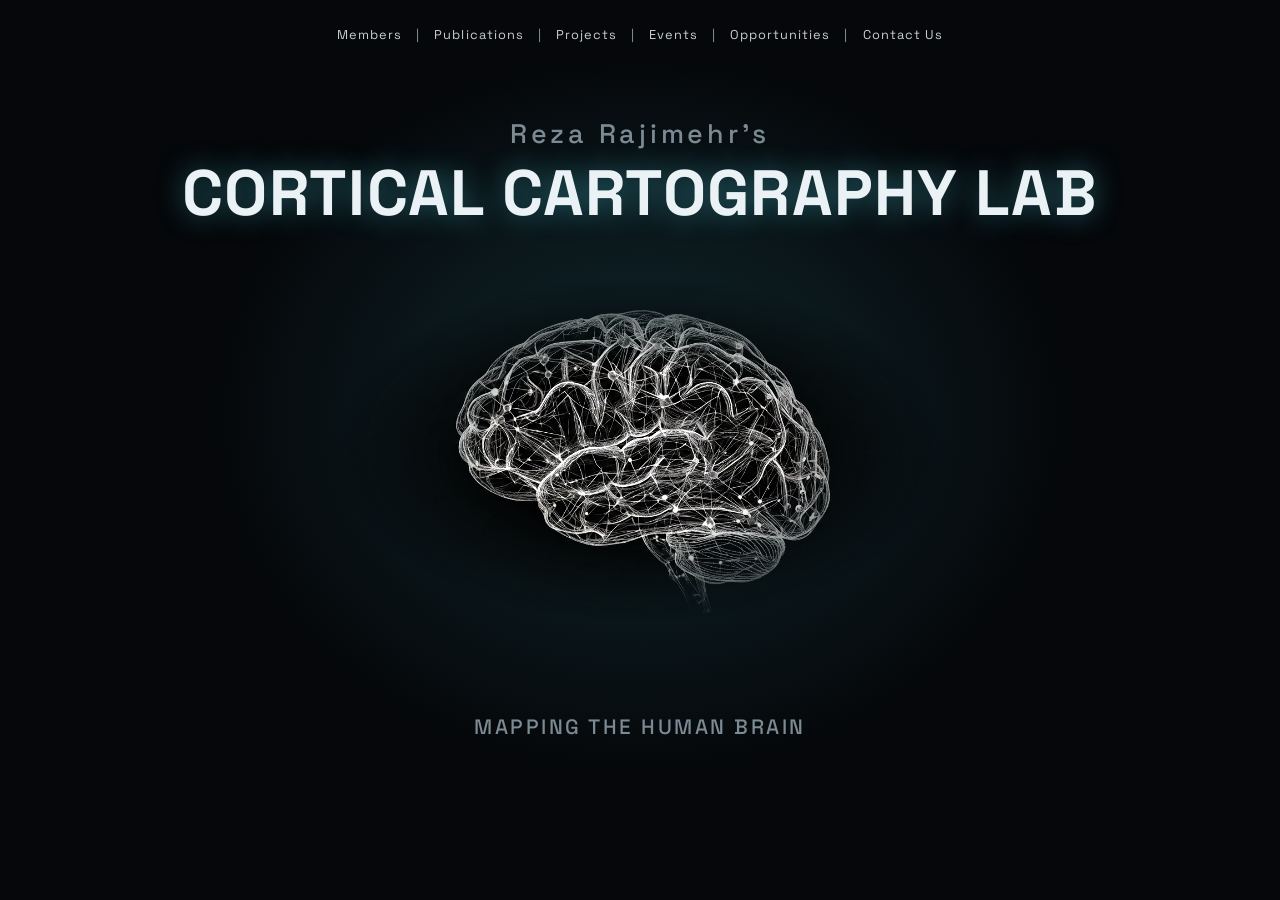
<file: index.html>
<!DOCTYPE html>
<html lang="en">
<head>
<meta charset="UTF-8">
<meta name="viewport" content="width=device-width, initial-scale=1.0">
<title>Cortical Cartography Lab</title>
<link rel="preconnect" href="https://fonts.googleapis.com">
<link rel="preconnect" href="https://fonts.gstatic.com" crossorigin>
<link href="https://fonts.googleapis.com/css2?family=Space+Grotesk:wght@400;500;700&family=Inter:wght@400;500&display=swap" rel="stylesheet">
<link rel="stylesheet" href="assets/css/style.css">
<style>
  .hero{position:relative; min-height:100vh; text-align:center; padding:0;}
  .glow-bg{position:absolute; inset:0; background:radial-gradient(ellipse 620px 520px at 50% 46%, rgba(79,216,232,0.16), transparent 70%); z-index:0;}
  .brain-wrap{position:absolute; inset:0; display:flex; align-items:center; justify-content:center; z-index:1;}
  .brain-wrap img{
    width:min(760px, 92vw); height:auto;
    filter:brightness(1.08) contrast(1.15) saturate(0.9) drop-shadow(0 0 40px rgba(79,216,232,0.35));
    mix-blend-mode:screen;
    -webkit-mask-image:radial-gradient(ellipse 55% 55% at 50% 50%, black 35%, transparent 72%);
    mask-image:radial-gradient(ellipse 55% 55% at 50% 50%, black 35%, transparent 72%);
  }
  .hero-title{position:absolute; top:120px; left:50%; transform:translateX(-50%); z-index:2; width:100%; padding:0 24px;}
  .hero-tagline-wrap{position:absolute; bottom:160px; left:50%; transform:translateX(-50%); z-index:2; width:100%;}
  .hero h1{font-family:var(--font-display); font-weight:700; font-size:clamp(1.8rem,5.2vw,4rem); letter-spacing:0.02em; line-height:1.08; text-shadow:0 0 28px rgba(79,216,232,0.45);}
  .hero h1 .lead{display:block; font-weight:500; font-size:0.42em; letter-spacing:0.14em; color:var(--dim); text-shadow:none; margin-bottom:10px;}
  .hero .tagline{margin-top:22px; font-family:var(--font-display); font-weight:500; font-size:clamp(1rem,2vw,1.3rem); letter-spacing:0.12em; color:var(--dim);}
  .scroll-cue{position:absolute; bottom:44px; left:50%; transform:translateX(-50%); z-index:2; text-align:center; font-family:var(--font-display); font-size:0.72rem; letter-spacing:0.2em; color:var(--dim);}
  .scroll-cue .stem{width:1px; height:38px; background:var(--line); margin:14px auto 0;}
  @media (prefers-reduced-motion:no-preference){
    .pulse{animation:pulse 3.2s ease-in-out infinite;}
    @keyframes pulse{0%,100%{opacity:0.55;} 50%{opacity:1;}}
  }
</style>
</head>
<body>

<header>
<nav>
  <div class="dropdown">
    <span class="dropdown-label">Members</span>
    <div class="dropdown-menu">
      <a href="postdocs.html">Postdocs</a>
      <a href="phds.html">PhD Students</a>
      <a href="research-assistants.html">Research Assistants</a>
      <a href="alumni.html">Alumni</a>
    </div>
  </div>
  <span class="sep">|</span>
  <a href="publications.html">Publications</a><span class="sep">|</span>
  <a href="research.html">Projects</a><span class="sep">|</span>
  <a href="events.html">Events</a><span class="sep">|</span>
  <a href="opportunities.html">Opportunities</a><span class="sep">|</span>
  <a href="contact.html">Contact Us</a>
</nav>
</header>

<section class="hero">
  <div class="glow-bg"></div>
  <div class="brain-wrap">
    <img src="assets/img/brain-hero.jpg" alt="Illustration of a glowing neural network shaped like a brain">
  </div>

  <div class="hero-title">
    <h1><span class="lead">Reza Rajimehr's</span>CORTICAL CARTOGRAPHY LAB</h1>
  </div>

  <div class="hero-tagline-wrap">
    <p class="tagline">MAPPING THE HUMAN BRAIN</p>
  </div>

</section>

</body>
</html>
</file>
<file: assets/css/style.css>
:root{
  --bg:#05070A; --ink:#EAF2F5; --dim:#7C8A93; --glow:#4FD8E8; --line:rgba(234,242,245,0.14);
  --font-display:'Space Grotesk',sans-serif; --font-body:'Inter',sans-serif;
}
*{box-sizing:border-box; margin:0; padding:0;}
html,body{background:var(--bg); color:var(--ink); font-family:var(--font-body); overflow-x:hidden;}
a{color:inherit; text-decoration:none;}

header{position:fixed; top:0; left:0; right:0; z-index:20; display:flex; align-items:center; justify-content:center; padding:26px 44px;}
nav{display:flex; align-items:center; gap:14px; font-family:var(--font-display); font-size:0.8rem; letter-spacing:0.08em;}
nav a{opacity:0.85; transition:opacity .2s ease, color .2s ease; white-space:nowrap;}
nav a:hover{opacity:1; color:var(--glow);}
nav .sep{color:var(--dim);}
.menu-icon{position:absolute; right:44px; top:50%; transform:translateY(-50%); display:flex; flex-direction:column; gap:5px; cursor:pointer;}
.menu-icon span{width:26px; height:2px; background:var(--ink); display:block;}
@media (max-width:1100px){ nav{display:none;} }

.dropdown{position:relative; display:inline-flex; align-items:center;}
.dropdown-menu{
  position:absolute; top:100%; left:50%; transform:translateX(-50%) translateY(0px);
  background:#0A0E13; border:1px solid var(--line); border-radius:8px;
  padding:10px 0; margin-top:0;
  display:flex; flex-direction:column; min-width:180px;
  opacity:0; visibility:hidden; transition:opacity .18s ease, transform .18s ease;
  z-index:30;
}
.dropdown-menu a{
  padding:10px 18px; font-size:0.78rem; letter-spacing:0.06em; text-align:left; white-space:nowrap;
}
.dropdown-menu a:hover{background:rgba(79,216,232,0.08);}
.dropdown:hover .dropdown-menu{opacity:1; visibility:visible; transform:translateX(-50%) translateY(0);}
.dropdown-label{opacity:0.85; cursor:default; white-space:nowrap;}
.dropdown:hover .dropdown-label{opacity:1; color:var(--glow);}

.side-label{position:fixed; top:50%; transform:translateY(-50%) rotate(180deg); writing-mode:vertical-rl; font-family:var(--font-display); font-size:0.72rem; letter-spacing:0.24em; color:var(--dim); z-index:5;}
.side-label.left{left:38px;}
.side-label.right{right:38px; transform:translateY(-50%);}
@media (max-width:700px){ .side-label{display:none;} }

/* Shared page layout (for all non-homepage pages) */
.page{padding:160px 24px 100px; max-width:1100px; margin:0 auto;}
.page-title{font-family:var(--font-display); font-weight:700; font-size:clamp(2rem,5vw,3rem); text-align:center; margin-bottom:60px; letter-spacing:0.02em;}

/* Member grid (postdocs, phds, RAs, alumni pages) */
.members-grid{display:grid; grid-template-columns:repeat(auto-fit, minmax(200px,1fr)); gap:40px;}
.member-card{display:block; text-align:center; transition:transform .2s ease;}
.member-card:hover{transform:translateY(-6px);}
.member-photo{width:100%; aspect-ratio:1/1; object-fit:cover; border-radius:12px; border:1px solid var(--line);}
.member-name{margin-top:16px; font-family:var(--font-display); font-weight:700; font-size:1.05rem;}
.member-title{margin-top:4px; font-size:0.85rem; color:var(--dim); letter-spacing:0.04em;}

/* Individual profile page */
.profile{display:flex; flex-wrap:wrap; gap:48px; align-items:flex-start; justify-content:center;}
.profile-photo{width:260px; height:260px; object-fit:cover; border-radius:14px; border:1px solid var(--line); flex-shrink:0;}
.profile-info{max-width:480px;}
.profile-info h1{font-family:var(--font-display); font-size:2rem; margin-bottom:6px;}
.profile-info .profile-title{color:var(--glow); font-family:var(--font-display); font-size:0.9rem; letter-spacing:0.06em; margin-bottom:20px;}
.profile-info p{line-height:1.7; color:var(--ink); opacity:0.9; margin-bottom:16px;}
.back-link{display:inline-block; margin-top:24px; font-size:0.8rem; letter-spacing:0.06em; color:var(--dim); border-bottom:1px solid var(--line); padding-bottom:2px;}
.back-link:hover{color:var(--glow); border-color:var(--glow);}
</file>
